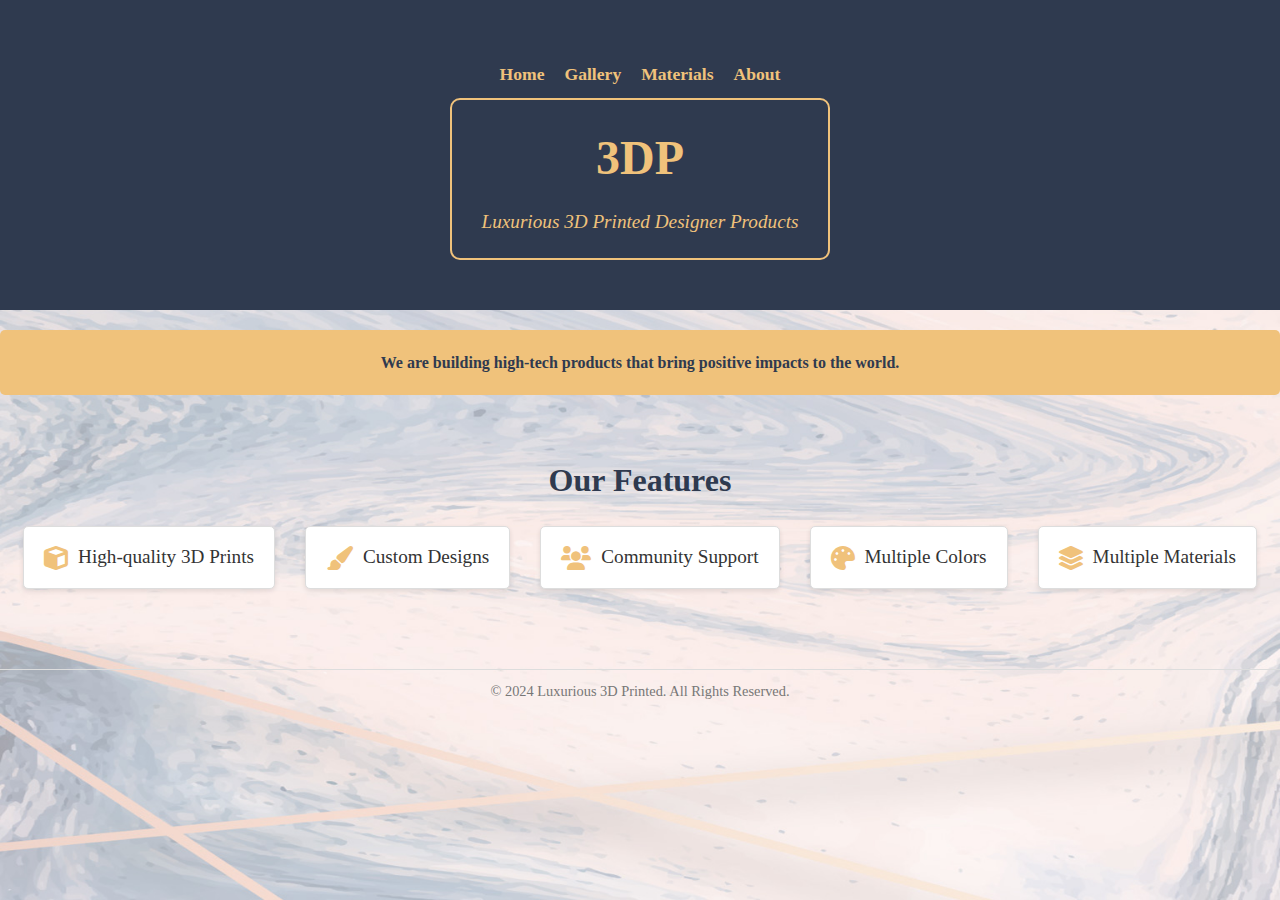
<file: index.html>
<!DOCTYPE html>
<html lang="en">
<head>
  <meta charset="UTF-8">
  <meta http-equiv="X-UA-Compatible" content="IE=edge">
  <meta name="viewport" content="width=device-width, initial-scale=1.0">
  <title>Luxurious 3D Printed Designer Products</title>
  <link rel="stylesheet" href="css/styles.css">
  <!-- Font Awesome for icons -->
  <link rel="stylesheet" href="https://cdnjs.cloudflare.com/ajax/libs/font-awesome/6.0.0-beta3/css/all.min.css">
</head>
<body>
  <header class="luxurious-header">
    <nav>
      <ul>
        <li><a href="index.html">Home</a></li>
        <li><a href="gallery.html">Gallery</a></li>
        <li><a href="materials.html">Materials</a></li>
        <li><a href="about.html">About</a></li>
      </ul>
    </nav>
    <div class="brand-box">
      <h1>3DP</h1>
      <p>Luxurious 3D Printed Designer Products</p>
    </div>
  </header>

  <main>
    <!-- Mission Statement Section -->
    <section class="mission-statement">
      <p>We are building high-tech products that bring positive impacts to the world.</p>
    </section>

    <!-- Features Section -->
    <section class="features">
      <h2>Our Features</h2>
      <ul class="feature-list" id="featureList"></ul> <!-- Dynamically populated -->
    </section>
  </main>

  <footer>
    <p>&copy; 2024 Luxurious 3D Printed. All Rights Reserved.</p>
  </footer>

  <script src="js/config.js"></script>
  <script src="js/script.js"></script>
</body>
</html>
</file>
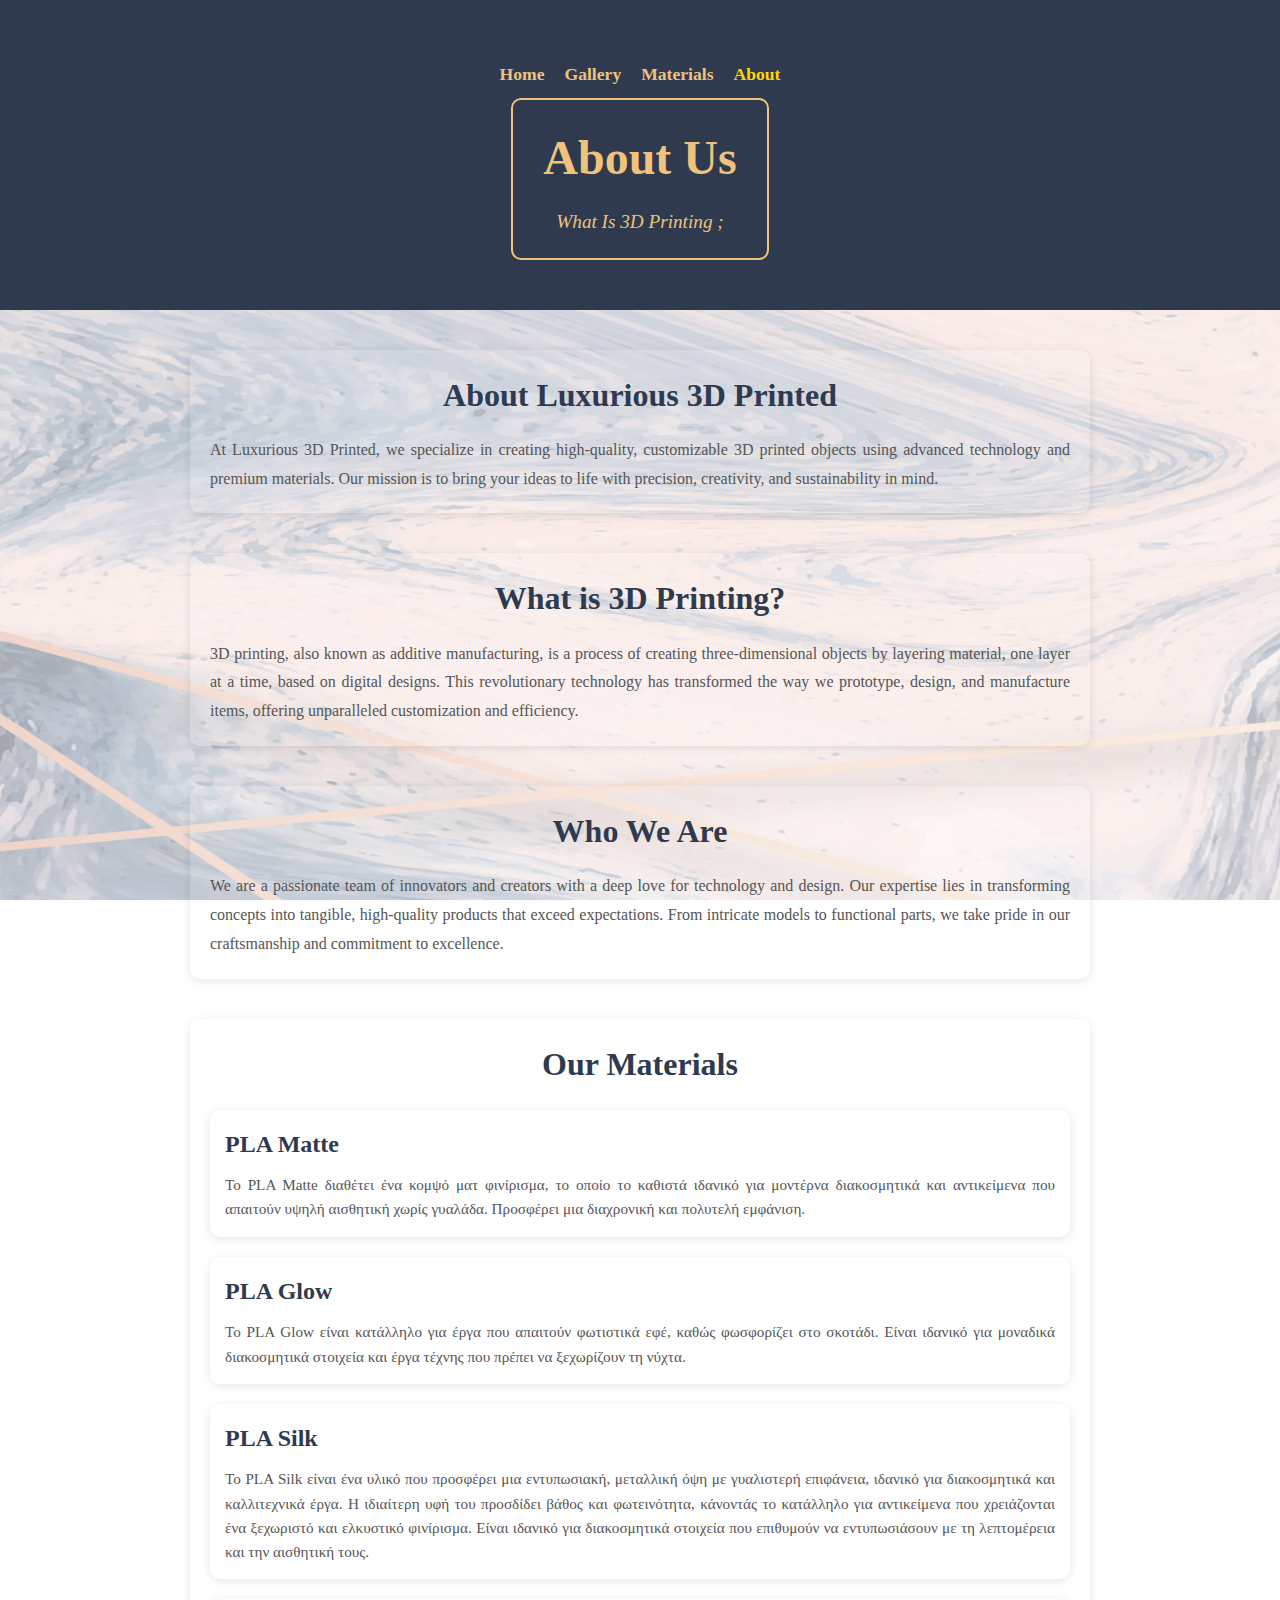
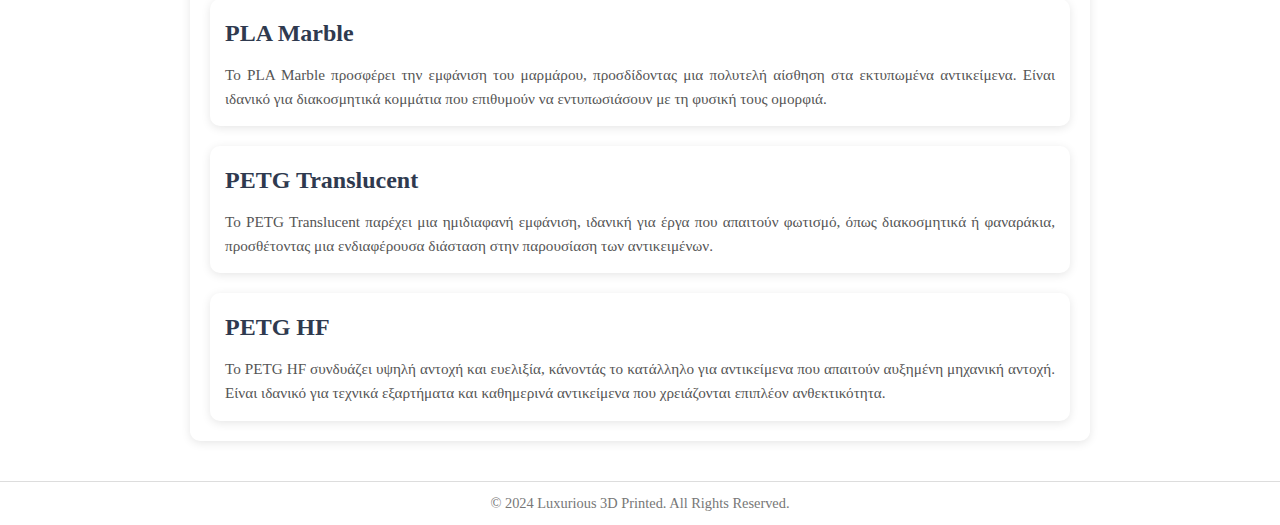
<file: about.html>
<!DOCTYPE html>
<html lang="en">
<head>
  <meta charset="UTF-8">
  <meta http-equiv="X-UA-Compatible" content="IE=edge">
  <meta name="viewport" content="width=device-width, initial-scale=1.0">
  <title>About Us | Luxurious 3D Printed</title>
  <link rel="stylesheet" href="css/styles.css"> <!-- Reuse the same CSS as the index -->
  <link rel="stylesheet" href="css/about.css">
  <!-- Font Awesome for icons -->
  <link rel="stylesheet" href="https://cdnjs.cloudflare.com/ajax/libs/font-awesome/6.0.0-beta3/css/all.min.css">
</head>
<body>
  <header class="luxurious-header">
    <!-- Navigation Bar -->
    <nav>
      <ul>
        <li><a href="index.html">Home</a></li>
        <li><a href="gallery.html">Gallery</a></li>
        <li><a href="materials.html">Materials</a></li>
        <li><a href="about.html" class="active">About</a></li>
      </ul>
    </nav>

    <!-- Brand Box -->
    <div class="brand-box">
      <h1>About Us</h1>
      <p>What Is 3D Printing ;</p>
    </div>
  </header>

  <main>
    <!-- About Section -->
    <section class="about">
      <h2>About Luxurious 3D Printed</h2>
      <p>At Luxurious 3D Printed, we specialize in creating high-quality, customizable 3D printed objects using advanced technology and premium materials. Our mission is to bring your ideas to life with precision, creativity, and sustainability in mind.</p>
    </section>

    <!-- What is 3D Printing Section -->
    <section class="about-3d-printing">
      <h2>What is 3D Printing?</h2>
      <p>3D printing, also known as additive manufacturing, is a process of creating three-dimensional objects by layering material, one layer at a time, based on digital designs. This revolutionary technology has transformed the way we prototype, design, and manufacture items, offering unparalleled customization and efficiency.</p>
    </section>

    <!-- Who We Are Section -->
    <section class="about-who-we-are">
      <h2>Who We Are</h2>
      <p>We are a passionate team of innovators and creators with a deep love for technology and design. Our expertise lies in transforming concepts into tangible, high-quality products that exceed expectations. From intricate models to functional parts, we take pride in our craftsmanship and commitment to excellence.</p>
    </section>

    <!-- Our Materials Section -->
    <section class="materials-info">
      <h2>Our Materials</h2>
      <div class="material-info">
        <h3>PLA Matte</h3>
        <p>Το PLA Matte διαθέτει ένα κομψό ματ φινίρισμα, το οποίο το καθιστά ιδανικό για μοντέρνα διακοσμητικά και αντικείμενα που απαιτούν υψηλή αισθητική χωρίς γυαλάδα. Προσφέρει μια διαχρονική και πολυτελή εμφάνιση.</p>
      </div>

      <div class="material-info">
        <h3>PLA Glow</h3>
        <p>Το PLA Glow είναι κατάλληλο για έργα που απαιτούν φωτιστικά εφέ, καθώς φωσφορίζει στο σκοτάδι. Είναι ιδανικό για μοναδικά διακοσμητικά στοιχεία και έργα τέχνης που πρέπει να ξεχωρίζουν τη νύχτα.</p>
      </div>

      <div class="material-info">
        <h3>PLA Silk</h3>
        <p>Το PLA Silk είναι ένα υλικό που προσφέρει μια εντυπωσιακή, μεταλλική όψη με γυαλιστερή επιφάνεια, ιδανικό για διακοσμητικά και καλλιτεχνικά έργα. Η ιδιαίτερη υφή του προσδίδει βάθος και φωτεινότητα, κάνοντάς το κατάλληλο για αντικείμενα που χρειάζονται ένα ξεχωριστό και ελκυστικό φινίρισμα. Είναι ιδανικό για διακοσμητικά στοιχεία που επιθυμούν να εντυπωσιάσουν με τη λεπτομέρεια και την αισθητική τους.</p>
      </div>
      <div class="material-info">
        <h3>PLA Marble</h3>
        <p>Το PLA Marble προσφέρει την εμφάνιση του μαρμάρου, προσδίδοντας μια πολυτελή αίσθηση στα εκτυπωμένα αντικείμενα. Είναι ιδανικό για διακοσμητικά κομμάτια που επιθυμούν να εντυπωσιάσουν με τη φυσική τους ομορφιά.</p>
      </div>
      <div class="material-info">
        <h3>PETG Translucent</h3>
        <p>Το PETG Translucent παρέχει μια ημιδιαφανή εμφάνιση, ιδανική για έργα που απαιτούν φωτισμό, όπως διακοσμητικά ή φαναράκια, προσθέτοντας μια ενδιαφέρουσα διάσταση στην παρουσίαση των αντικειμένων.</p>
      </div>
      <div class="material-info">
        <h3>PETG HF</h3>
        <p>Το PETG HF συνδυάζει υψηλή αντοχή και ευελιξία, κάνοντάς το κατάλληλο για αντικείμενα που απαιτούν αυξημένη μηχανική αντοχή. Είναι ιδανικό για τεχνικά εξαρτήματα και καθημερινά αντικείμενα που χρειάζονται επιπλέον ανθεκτικότητα.</p>
      </div>
    </section>
  </main>

  <footer>
    <p>&copy; 2024 Luxurious 3D Printed. All Rights Reserved.</p>
  </footer>
</body>
</html>
</file>
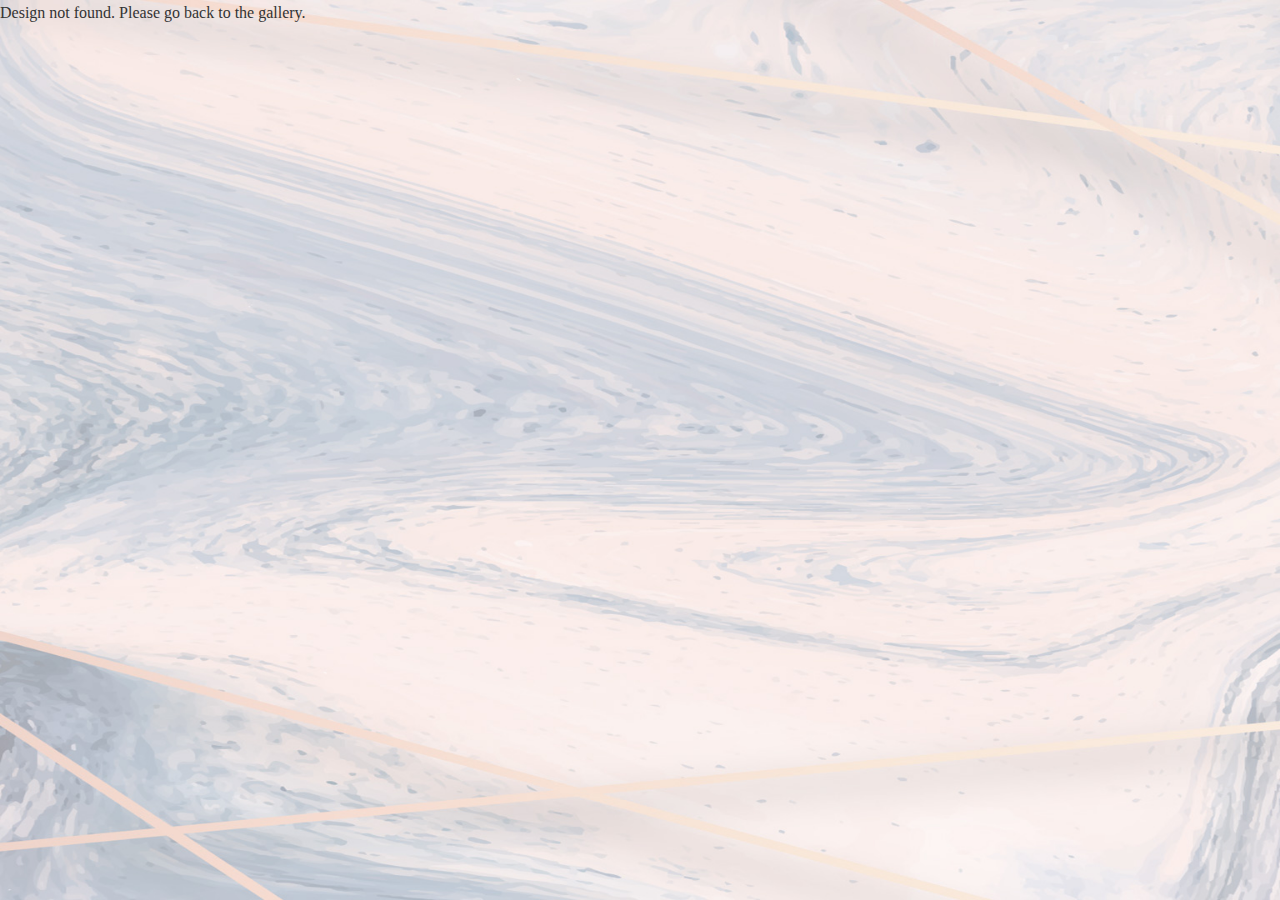
<file: design-details.html>
<!DOCTYPE html>
<html lang="en">
<head>
  <meta charset="UTF-8">
  <meta http-equiv="X-UA-Compatible=IE=edge">
  <meta name="viewport" content="width=device-width, initial-scale=1.0">
  <title>Design Details | Luxurious 3D Printed</title>
  <link rel="stylesheet" href="css/styles.css">
  <link rel="stylesheet" href="css/galllery.css">
</head>
<body>
  <header class="luxurious-header"> 
    <nav>
      <ul>
        <li><a href="index.html">Home</a></li>
        <li><a href="gallery.html">Gallery</a></li>
        <li><a href="materials.html">Materials</a></li>
        <li><a href="about.html">About</a></li>
      </ul>
    </nav>
    <div class="brand-box">
      <h1 id="designTitle">Design Title</h1>
      <p id="designDescription">Design Description</p>
    </div>
  </header>

  <main>
    <!-- Versions Section -->
    <section class="versions">
      <h2>Versions</h2>
      <div id="versionTabs" class="version-tabs"></div> <!-- Tabs for each version -->
      <div id="versionDetails" class="version-details"></div> <!-- Details for selected version -->
    </section>
  </main>

  <footer>
    <p>&copy; 2024 Luxurious 3D Printed. All Rights Reserved.</p>
  </footer>

  <script src="js/config.js"></script>
  <script src="js/design-details.js"></script>
</body>
</html>
</file>
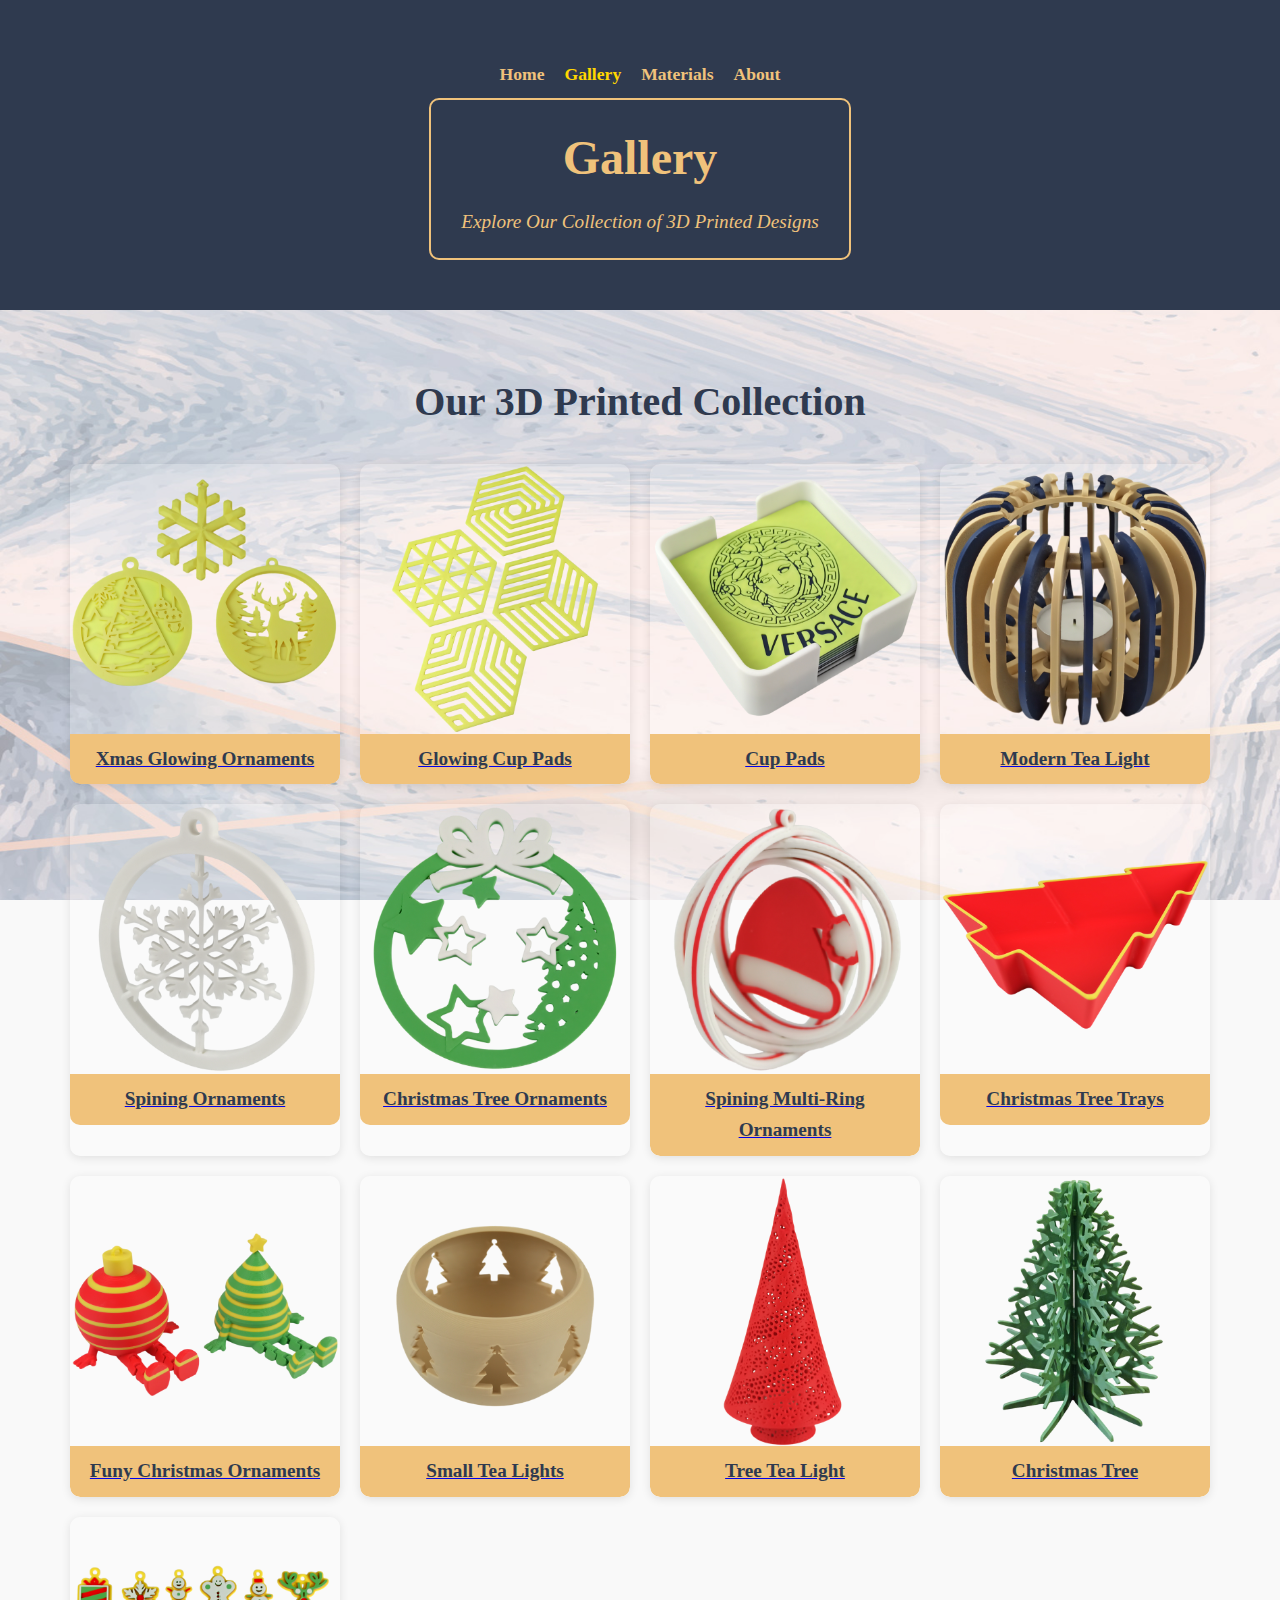
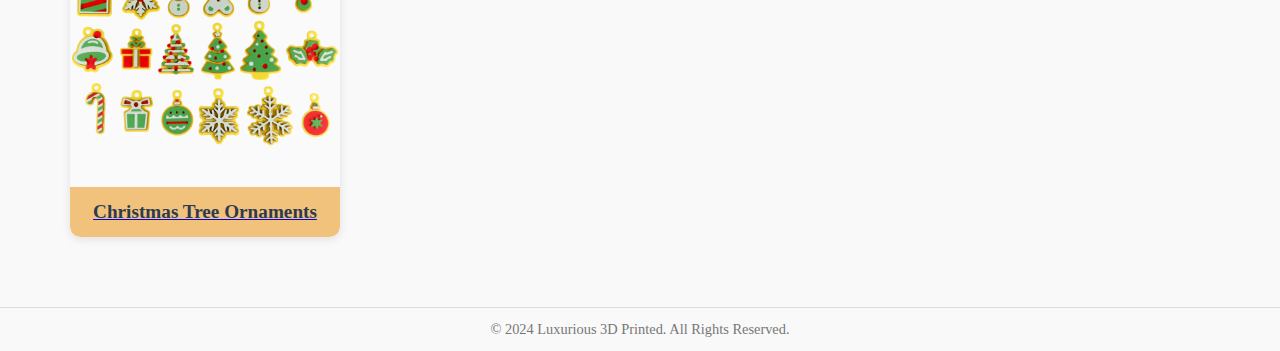
<file: gallery.html>
<!DOCTYPE html>
<html lang="en">
<head>
  <meta charset="UTF-8">
  <meta http-equiv="X-UA-Compatible" content="IE=edge">
  <meta name="viewport" content="width=device-width, initial-scale=1.0">
  <title>Gallery | Luxurious 3D Printed</title>
  <link rel="stylesheet" href="css/styles.css">
  <link rel="stylesheet" href="css/galllery.css">
</head>
<body>
  <header class="luxurious-header">
    <!-- Navigation Bar -->
    <nav>
      <ul>
        <li><a href="index.html">Home</a></li>
        <li><a href="gallery.html" class="active">Gallery</a></li>
        <li><a href="materials.html">Materials</a></li>
        <li><a href="about.html">About</a></li>
      </ul>
    </nav>

    <!-- Brand Box -->
    <div class="brand-box">
      <h1>Gallery</h1>
      <p>Explore Our Collection of 3D Printed Designs</p>
    </div>
  </header>

  <main>
    <!-- Gallery Section -->
    <section class="gallery">
      <h2>Our 3D Printed Collection</h2>
      <div class="gallery-grid" id="galleryGrid"></div> <!-- Gallery Grid will be populated here -->
    </section>
  </main>

  <footer>
    <p>&copy; 2024 Luxurious 3D Printed. All Rights Reserved.</p>
  </footer>

  <script src="js/config.js"></script> <!-- Include config.js -->
  <script src="js/gallery.js"></script> <!-- Main script to render the gallery -->
</body>
</html>
</file>
<file: css/galllery.css>
/* General Styling */
body {
    font-family: Arial, sans-serif;
    line-height: 1.6;
    color: #333;
    background-color: #f9f9f9;
    margin: 0;
    /* padding: 20px; */
  }
  
  /* Header Styling */
  .luxurious-header {
    width: 100%;
    background-color: #2F3A4F;
    color: #F0C27B;
    text-align: center;
    padding: 50px 20px;
  }
  
  .brand-box {
    border: 2px solid #F0C27B;
    display: inline-block;
    padding: 20px 30px;
    border-radius: 10px;
  }
  
  .brand-box h1 {
    font-size: 3rem;
    font-weight: bold;
    margin-bottom: 10px;
  }
  
  .brand-box p {
    font-size: 1.2rem;
    font-style: italic;
  }
  
  /* Navigation Bar */
  nav {
    background-color: transparent;
    padding: 10px 20px;
    text-align: center;
  }
  
  nav ul {
    list-style: none;
    display: flex;
    justify-content: center;
    gap: 20px;
  }
  
  nav a {
    color: #F0C27B;
    text-decoration: none;
    font-weight: bold;
    font-size: 1.1rem;
    transition: color 0.3s;
  }
  
  nav a:hover, nav a.active {
    color: #FFD700;
  }
  
  /* Gallery Section Styling */
  .gallery {
    max-width: 1200px;
    margin: 40px auto;
    padding: 20px;
    text-align: center;
  }
  
  .gallery h2 {
    font-size: 2.5rem;
    color: #2F3A4F;
    margin-bottom: 20px;
  }
  
  .gallery-grid {
    display: grid;
    grid-template-columns: repeat(auto-fit, minmax(250px, 1fr)); /* Responsive grid */
    gap: 20px; /* Space between items */
    padding: 10px;
  }
  
  .gallery-item {
    overflow: hidden;
    border-radius: 10px;
    box-shadow: 0 2px 10px rgba(0, 0, 0, 0.1);
    transition: transform 0.3s, box-shadow 0.3s;
  }
  
  .gallery-item img {
    width: 100%;
    height: auto;
    display: block;
    border-radius: 10px;
    transition: transform 0.3s;
  }
  
  .gallery-item:hover {
    transform: translateY(-5px);
    box-shadow: 0 4px 15px rgba(0, 0, 0, 0.2);
  }
  
  .gallery-item img:hover {
    transform: scale(1.05); /* Slight zoom effect */
  }
  
  /* Footer */
  footer {
    text-align: center;
    color: #777;
    margin-top: 40px;
    padding: 10px;
    font-size: 0.9rem;
    border-top: 1px solid #ddd;
  }
  
  /* Gallery Section Styling */
/* General Styling for the Gallery */
.gallery {
    max-width: 1200px;
    margin: 40px auto;
    padding: 20px;
    text-align: center;
  }
  
  .gallery h2 {
    font-size: 2.5rem;
    color: #2F3A4F;
    margin-bottom: 20px;
  }
  
  .gallery-grid {
    display: grid;
    grid-template-columns: repeat(auto-fit, minmax(250px, 1fr)); /* Responsive grid */
    gap: 20px; /* Space between items */
  }
  
  .design-item {
    background-color: #ffffff34;
    border-radius: 10px;
    box-shadow: 0 2px 10px rgba(0, 0, 0, 0.1);
    transition: transform 0.3s, box-shadow 0.3s;
    overflow: hidden;
  }
  
  .design-item:hover {
    transform: translateY(-5px);
    box-shadow: 0 4px 15px rgba(0, 0, 0, 0.2);
  }
  
  .gallery-thumbnail {
    width: 100%;
    height: auto;
    display: block;
    border-radius: 10px 10px 0 0; /* Rounded corners at the top */
  }
  
  .design-item h3 {
    font-size: 1.2rem;
    color: #2F3A4F;
    padding: 10px;
    background-color: #F0C27B;
    margin: 0;
    border-radius: 0 0 10px 10px; /* Rounded corners at the bottom */
    font-weight: bold;
  }
  
  
  /* Version Tabs Styling */
.version-tabs {
    display: flex;
    gap: 10px;
    padding: 20px;
    margin-bottom: 20px;
  }
  
  .version-tab {
    padding: 10px 15px;
    border: 1px solid #ddd;
    background-color: #f0f0f000;
    cursor: pointer;
    transition: background-color 0.3s;
    border-radius: 10px;
    box-shadow: 0 2px 10px rgba(0, 0, 0, 0.1);
  }
  
  .version-tab:hover, .version-tab.active {
    background-color: #2F3A4F;
    color: #F0C27B;
  }
  
  /* Version Details Styling */
  .version-details {
    text-align: left;
    padding: 30px;
    background-color: #ffffff21;
    border-radius: 10px;
    box-shadow: 0 2px 10px rgba(0, 0, 0, 0.1);
  }
  
  .version-images {
    display: flex;
    gap: 10px;
    flex-wrap: wrap;
    margin-top: 10px;
  }
  
  .zoomable-image {
    width: 100px;
    height: 100px;
    object-fit: cover;
    cursor: zoom-in;
    border-radius: 5px;
    transition: transform 0.3s;
  }
  
  .zoom-window {
    position: fixed;
    top: 0;
    left: 0;
    right: 0;
    bottom: 0;
    background-color: rgba(0, 0, 0, 0.8);
    display: flex;
    justify-content: center;
    align-items: center;
    cursor: zoom-out;
    z-index: 1000;
  }
  
  .zoomed-image {
    max-width: 90%;
    max-height: 90%;
    border-radius: 10px;
  }

/* Version Container Styling */
.version-container {
  margin-bottom: 30px;
  padding: 20px;
  background-color: #ffffff13;
  border-radius: 10px;
  box-shadow: 0 2px 10px rgba(0, 0, 0, 0.1);
}

.version-container h3 {
  font-size: 1.5rem;
  margin-bottom: 10px;
  color: #2F3A4F;
}

.version-container p {
  font-size: 1rem;
  margin-bottom: 15px;
  color: #555;
}

.version-images {
  display: flex;
  gap: 10px;
  flex-wrap: wrap;
}

.zoomable-image {
  width: 100px;
  height: 100px;
  object-fit: cover;
  cursor: zoom-in;
  border-radius: 5px;
  transition: transform 0.3s;
}

.zoomable-image:hover {
  transform: scale(1.1);
}

.zoom-window {
  position: fixed;
  top: 0;
  left: 0;
  right: 0;
  bottom: 0;
  background-color: rgba(0, 0, 0, 0.8);
  display: flex;
  justify-content: center;
  align-items: center;
  cursor: zoom-out;
  z-index: 1000;
}

.zoomed-image {
  max-width: 90%;
  max-height: 90%;
  border-radius: 10px;
}
</file>
<file: css/styles.css>
/* General Reset and Body Styles */
* {
  box-sizing: border-box;
  margin: 0;
  padding: 0;
  font-family: 'Georgia', serif; /* Use a refined serif font for a luxury feel */
}

/* Reset */
html, body {
  height: 100%;
  margin: 0;
  font-family: Arial, sans-serif; 
  line-height: 1.6;
}

/* Body Background */
body {
  background-color: #f5f5f5; /* Light fallback color */
  background-image: url('../images/background.jpg');
  background-size: cover;
  background-position: center;
  background-attachment: fixed;
  background-repeat: no-repeat;
}



/* Header with Brand Box */
.luxurious-header {
  width: 100%;
  background-color: #2F3A4F;
  color: #F0C27B;
  text-align: center;
  padding: 50px 20px;
}

.brand-box {
  border: 2px solid #F0C27B;
  display: inline-block;
  padding: 20px 30px;
  border-radius: 10px;
}

.brand-box h1 {
  font-size: 3rem;
  font-weight: bold;
  margin-bottom: 10px;
}

.brand-box p {
  font-size: 1.2rem;
  font-style: italic;
}

/* Navigation Bar */
nav {
  background-color: #2F3A4F;
  padding: 10px 20px;
  text-align: center;
}

nav ul {
  list-style: none;
  margin: 0;
  padding: 0;
  display: flex;
  justify-content: center;
  gap: 20px;
}

nav a {
  color: #F0C27B;
  text-decoration: none;
  font-weight: bold;
  font-size: 1.1rem;
  transition: color 0.3s;
}

nav a:hover {
  color: #FFD700;
}

/* Mission Statement */
.mission-statement {
  text-align: center;
  background-color: #F0C27B;
  color: #2F3A4F;
  padding: 20px;
  border-radius: 5px;
  margin: 20px 0;
  font-weight: bold;
}

/* Features Section */
.features {
  text-align: center;
  padding: 40px 20px;
  background: transparent;
  border-radius: 10px;
  margin-bottom: 20px;
}

.features h2 {
  font-size: 2rem;
  margin-bottom: 20px;
  color: #2F3A4F;
}

.feature-list {
  list-style: none;
  padding: 0;
  display: flex;
  justify-content: center;
  gap: 30px;
  flex-wrap: wrap;
}

.feature-item {
  font-size: 1.2rem;
  display: flex;
  align-items: center;
  gap: 10px;
  padding: 15px 20px;
  border: 1px solid #ddd;
  border-radius: 5px;
  background-color: #fff;
  box-shadow: 0 2px 5px rgba(0, 0, 0, 0.1);
  transition: transform 0.3s;
}

.feature-item:hover {
  transform: translateY(-5px);
  box-shadow: 0 4px 10px rgba(0, 0, 0, 0.2);
}

.feature-item i {
  color: #F0C27B;
  font-size: 1.5rem;
}

/* Call-to-Action Button */
.cta-section {
  text-align: center;
  margin: 20px 0;
}

.cta-button {
  display: inline-block;
  background-color: #007BFF;
  color: white;
  padding: 10px 20px;
  border-radius: 5px;
  text-decoration: none;
  font-size: 1rem;
  font-weight: bold;
  transition: background-color 0.3s;
}

.cta-button:hover {
  background-color: #0056b3;
}

/* Materials Section */
.materials {
  margin-top: 40px;
  max-width: 1200px;
  margin-left: auto;
  margin-right: auto;
  padding: 20px;
}

.materials-grid {
  display: grid;
  grid-template-columns: repeat(auto-fit, minmax(200px, 1fr)); /* Adjusted for better responsiveness */
  gap: 20px; /* Space between grid items */
  padding: 20px;
  width: 100%;
  max-width: 1200px; /* Optional: Limit the max width for better centering */
  margin: 0 auto; /* Center the grid horizontally */
  box-sizing: border-box; /* Include padding in the total width */
}

/* Material Card Styling */
.color-swatch {
  background-color:#ffffff1c;
  /* border: 1px solid #eee; */
  border-radius: 10px;
  padding: 15px;
  text-align: center;
  box-shadow: 0 2px 6px rgba(0, 0, 0, 0.1);
  transition: transform 0.3s, box-shadow 0.3s;
}

.color-swatch:hover {
  transform: translateY(-3px);
  box-shadow: 0 4px 10px rgba(0, 0, 0, 0.15);
}

.color-swatch img {
  width: 70px;
  height: 70px;
  border-radius: 50%;
  object-fit: cover;
  border: 2px solid #ddd;
  margin-bottom: 10px;
}

.color-name {
  font-size: 0.95rem;
  font-weight: 600;
  margin-bottom: 5px;
}

.stock-level {
  font-size: 0.85rem;
  color: #555;
}

.in-stock {
  color: #28a745;
}

.out-of-stock {
  color: #dc3545;
  font-weight: bold;
}

.ordered {
  color: #ff9800;
  font-weight: bold;
}

/* Footer */
footer {
  text-align: center;
  color: #777;
  margin-top: 40px;
  padding: 10px;
  font-size: 0.9rem;
  border-top: 1px solid #ddd;
}
</file>
<file: css/about.css>
/* General Reset and Body Styles */
* {
    box-sizing: border-box;
    margin: 0;
    padding: 0;
    font-family: 'Georgia', serif;
  }
  
  html, body {
    height: 100%;
    margin: 0;
    font-family: Arial, sans-serif;
    line-height: 1.6;
    color: #333;
  }
  
  /* Body Background */
  body {
    background-color: hwb(0 100% 0% / 0); /* Light background for better readability */
    /* padding: 20px; */
  }
  
  /* Header with Brand Box */
  .luxurious-header {
    width: 100%;
    background-color: #2F3A4F;
    color: #F0C27B;
    text-align: center;
    /* padding: 50px 20px; */
  }
  
  .brand-box {
    border: 2px solid #F0C27B;
    display: inline-block;
    padding: 20px 30px;
    border-radius: 10px;
  }
  
  .brand-box h1 {
    font-size: 3rem;
    font-weight: bold;
    margin-bottom: 10px;
  }
  
  .brand-box p {
    font-size: 1.2rem;
    font-style: italic;
  }
  
  /* Navigation Bar */
  nav {
    background-color: #2f3a4f00;
    padding: 10px 20px;
    text-align: center;
  }
  
  nav ul {
    list-style: none;
    display: flex;
    justify-content: center;
    gap: 20px;
  }
  
  nav a {
    color: #F0C27B;
    text-decoration: none;
    font-weight: bold;
    font-size: 1.1rem;
    transition: color 0.3s;
  }
  
  nav a:hover, nav a.active {
    color: #FFD700; /* Highlight active or hovered links */
  }
  
  /* About Section Styling */
  .about, .about-3d-printing, .about-who-we-are, .materials-info {
    max-width: 900px;
    margin: 40px auto; /* Center sections with auto margins */
    padding: 20px;
    background-color: #ffffff1c; /* White background for contrast */
    border-radius: 10px;
    box-shadow: 0 2px 10px rgba(0, 0, 0, 0.1); /* Subtle shadow for depth */
  }
  
  .about h2, .about-3d-printing h2, .about-who-we-are h2, .materials-info h2 {
    font-size: 2rem;
    margin-bottom: 15px;
    color: #2F3A4F;
    text-align: center;
  }
  
  .about p, .about-3d-printing p, .about-who-we-are p, .materials-info p {
    font-size: 1rem;
    line-height: 1.8;
    color: #555;
    text-align: justify;
  }
  
  /* Materials Info Cards */
  .material-info {
    margin-top: 20px;
    padding: 15px;
    /* border: 1px solid #ffffff; */
    border-radius: 8px;
    background-color:#ffffff1c;
    border-radius: 10px;
    box-shadow: 0 2px 10px rgba(0, 0, 0, 0.1); /* Subtle shadow for depth */
  }
  
  .material-info h3 {
    font-size: 1.5rem;
    margin-bottom: 10px;
    color: #2F3A4F;
  }
  
  .material-info p {
    font-size: 0.95rem;
    line-height: 1.6;
  }
  
  /* Footer */
  footer {
    text-align: center;
    color: #777;
    margin-top: 40px;
    padding: 10px;
    font-size: 0.9rem;
    border-top: 1px solid #dddddd;
  }
</file>
